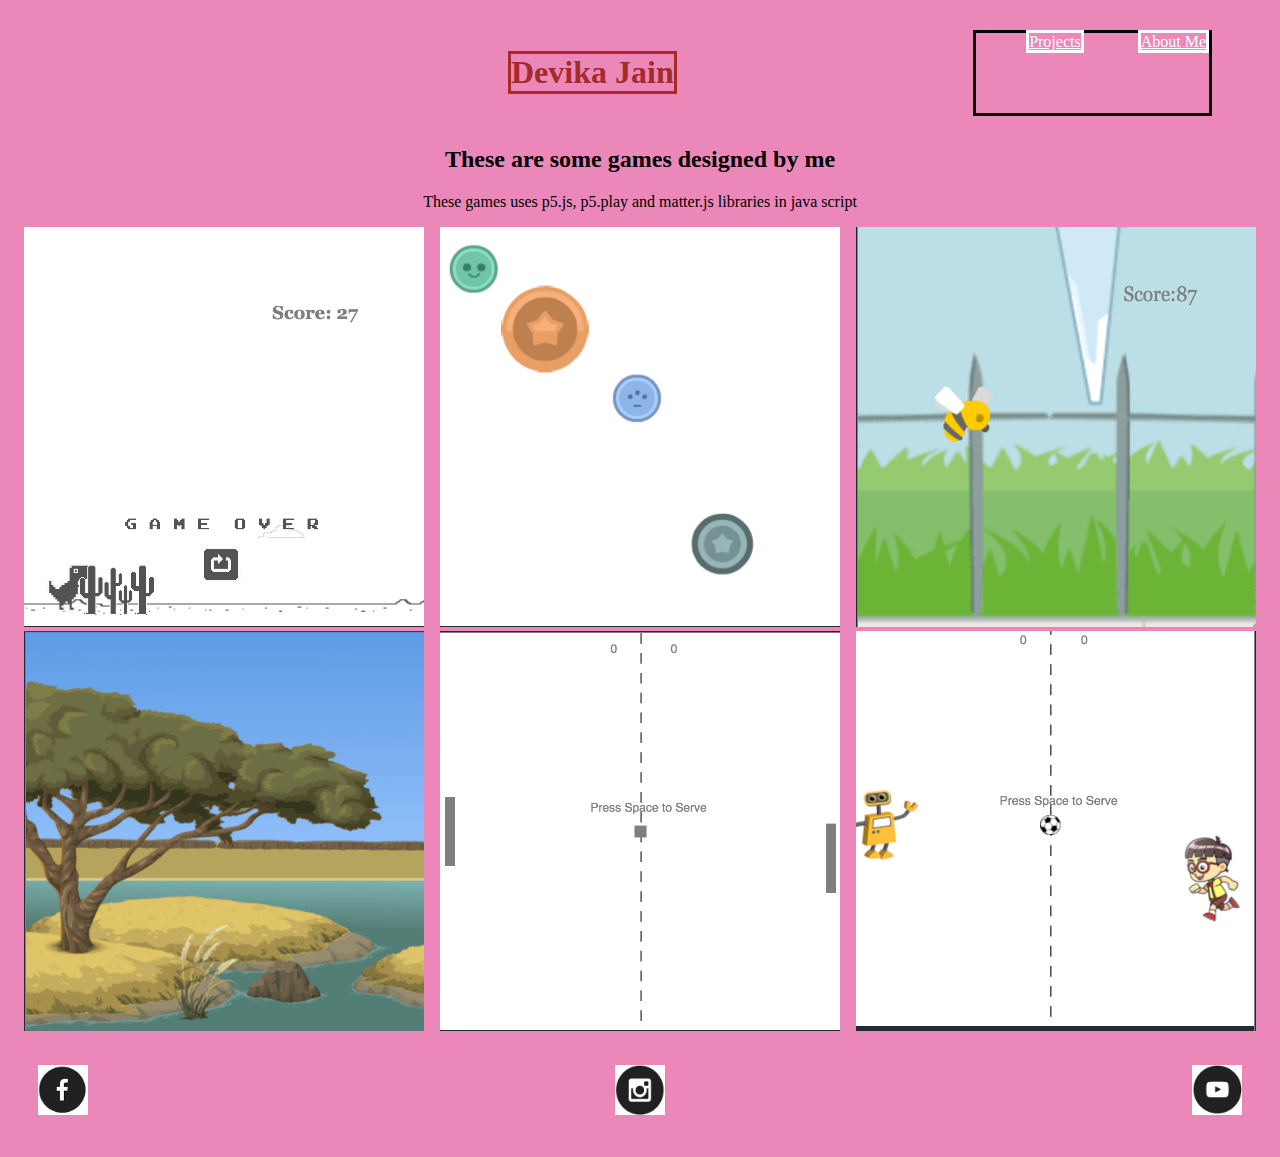
<file: index.html>
<!DOCTYPE html>
<html>
    <head>
        <title> My portfolio page </title>
       <link rel="stylesheet"
       type="text/css"
       href="style.css"/>
       
</head>
    <body>
        <div class="header">
        <h1>Devika Jain  </h1>

        <div class="menu">
<a href="index.html">Projects</a>
<a href="aboutme.html">About Me</a>
</div></div>

<h2>These are some games designed by me</h2>
<p>These games uses p5.js, p5.play and matter.js libraries in java script</p>

<div class="grid">
    <div class="item">
<a href="https://studio.code.org/projects/gamelab/uQ6AOiCYX48MV7QowvBQBWadBJ_uJMVofvGXqi5onGM"> <img src="Screenshot 2020-04-11 16.20.22.png"width=400 height=400></a>
<p>Trex Runner Game </p>
</div> 


<div class="item">
    <a href="https://studio.code.org/projects/gamelab/itJXnbnEJ0Y2HoYLLUGl-xFurquNqwDEmWVoDihuaBc"> <img src="Screenshot 2020-04-18 16.24.30.png"width=400 height=400></a>
    <p>Jumping Coins </p>
    </div> 

<div class="item">
<a href="https://studio.code.org/projects/gamelab/ti5X2NdmA8ANsdCqVWemnBSvNcIbaAf53hqAJVgckNo"><img src="Screenshot 2020-04-11 16.27.31.png"width=400 height=400></a>
<p>Flappy Bee</p>
</div>

<div class="item">
    <a href="https://studio.code.org/projects/gamelab/Y6VQEba8UYh41R4V-DupPFLYY1I_VOzyN_BoYDK8rQc"><img src="Screenshot 2020-04-18 16.30.02.png"width=400 height=400></a>
    <p>Animals</p>
    </div>

    <div class="item">
        <a href="https://studio.code.org/projects/gamelab/l8gg2ID9B0WlHEEJqGS0jzX3nZ6XMF7Nz6oNYaaqcy4"><img src="Screenshot 2020-04-18 16.38.44.png"width=400 height=400></a>
        <p>Pong Game</p>
        </div>
        
        <div class="item">
            <a href="https://studio.code.org/projects/gamelab/ZbLA0dnxMii_n_NGXsYhRtL7k15AD94-AATjT843Prk"><img src="Screenshot 2020-04-18 16.35.32.png"width=400 height=400></a>
            <p>Soccer Practise</p>
            </div>
</div>
<div class= "footer">
<a href="#"><img src="fb.png"width=50 height=50></a>
<a href="#"><img src="insta.png"width=50 height=50></a>
<a href="#"><img src="youtube.png"width=50 height=50></a>
</div>
    </body>
</html>
</file>
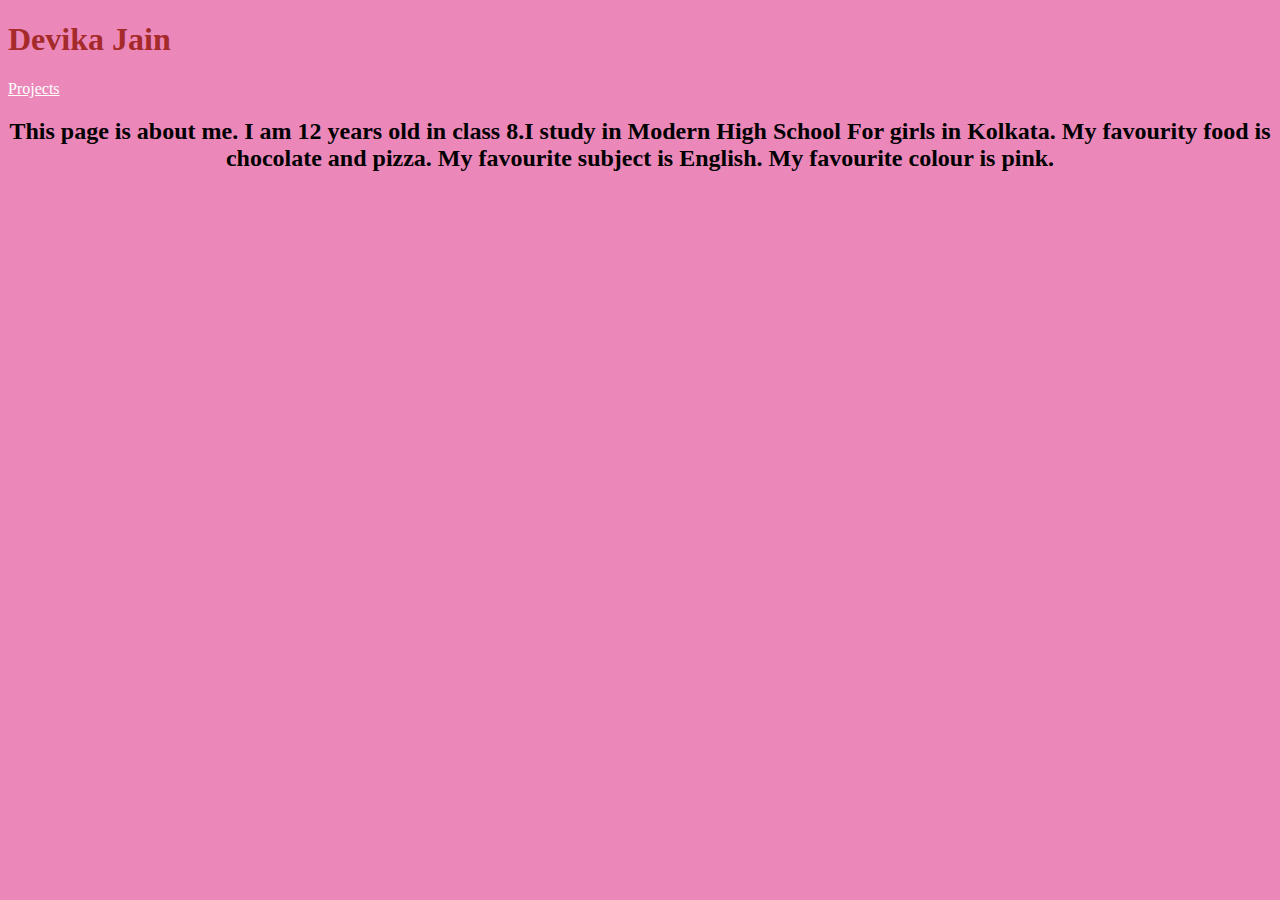
<file: aboutme.html>
<!DOCTYPE html>
<html>
    <head>
        <title>Devika Jain</title>
        <link rel="stylesheet"
       type="text/css"
       href="style.css"/>
    </head>
    <body>
        <h1>Devika Jain  </h1>
        <a href="index.html">Projects</a>
        <h2>This page is about me. I am 12 years old in class 8.I study in Modern High School For girls in Kolkata. My favourity food is chocolate and pizza. My favourite subject is English. My favourite colour is pink.</h2>
    </body>
</html>
</file>
<file: style.css>
h1{
    color:brown;      
    }
    /**{
        border:solid;
    }*/
    .header *
    {
        border:solid;

    }
    .header 
    {
    margin:30px;
    margin-left: 500px;
    display:flex;
    justify-content: space-between;
    }
    .grid
    {
        
        display:flex;
        flex-wrap: wrap;
        justify-content: space-evenly;
    }
    .footer
    {
        padding:30px;
        
        display:flex;
        justify-content:space-between;

    }
    p,h2 {
        text-align: center;
    }
    body
    {
      background-color: #EB88B9
    }
    a:link
    {
      color:white;
    }
    a:visited
    {
        color:black;
    }
    .menu
    {
        margin-right:30px;

    }
    .menu a{
        margin-left: 50px;
    }
    .item
    {
        position: relative;
    }
    .item p
    {
       position: absolute;
       top:50%;
       left:50%;
       transform: translate(-50%,-50%);
        opacity:0;

    }
    .item:hover p
    {
        opacity:1;

    }
    .item :hover img
    {
      opacity:0.75;
    }
</file>
